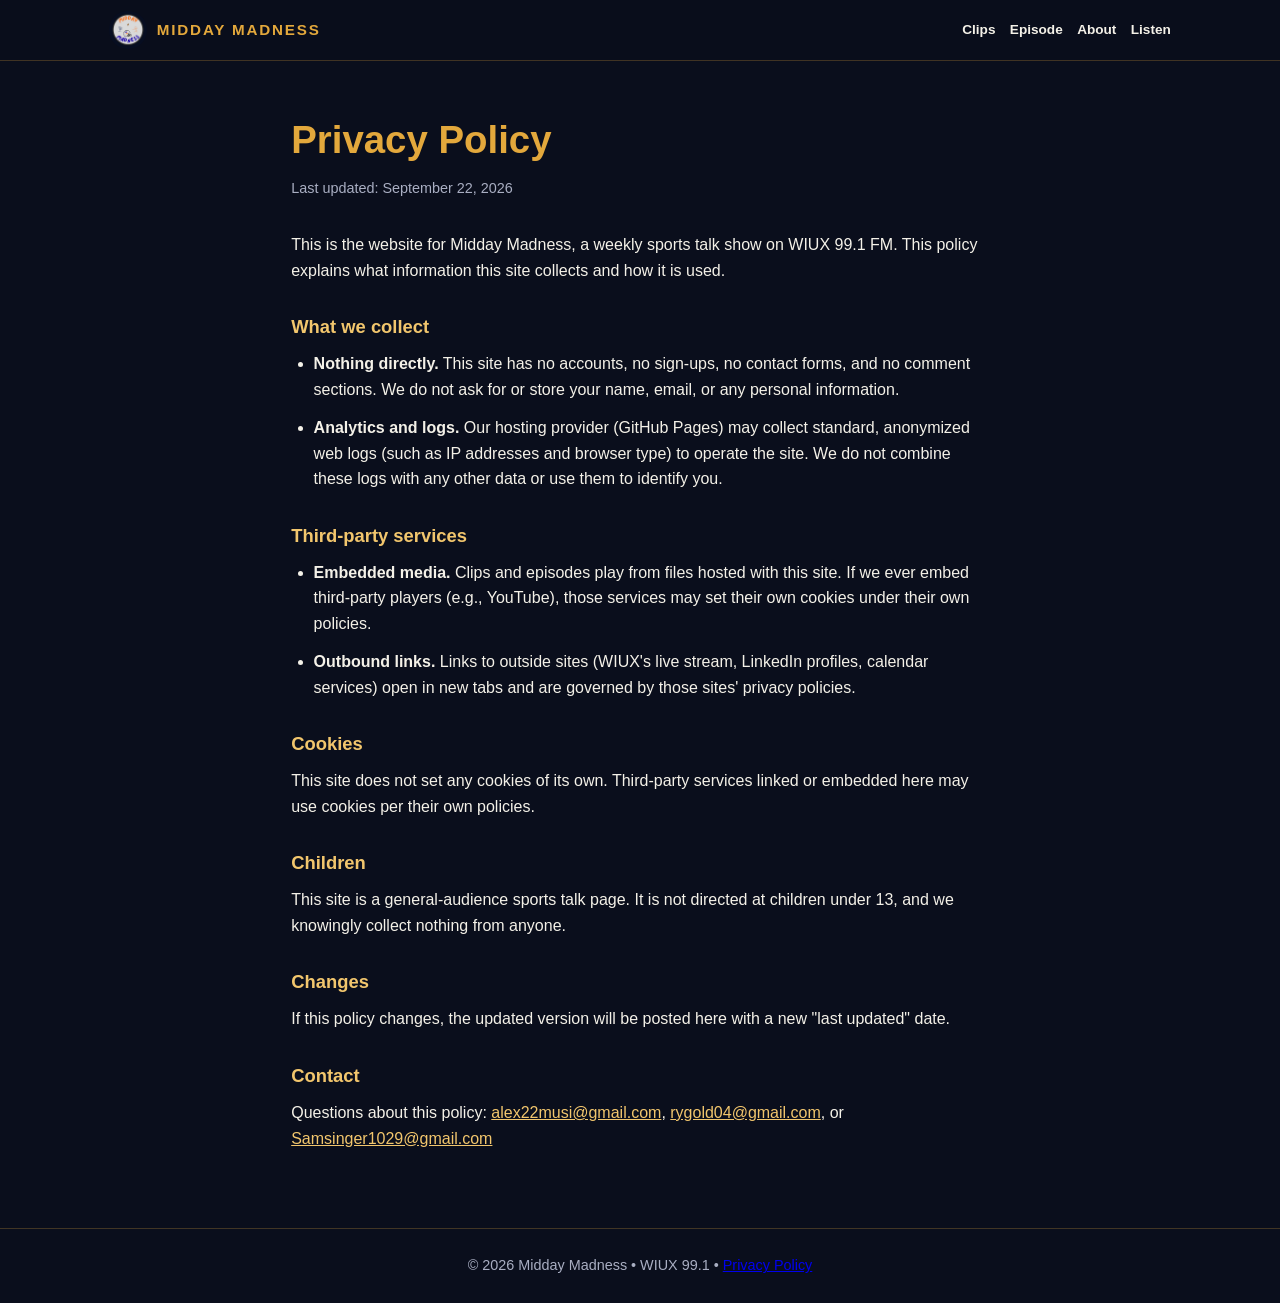
<file: privacy.html>
<!DOCTYPE html>
<html lang="en">
<head>
<meta charset="utf-8">
<meta name="viewport" content="width=device-width, initial-scale=1">
<title>Privacy Policy — Midday Madness</title>
<meta name="description" content="Privacy policy for the Midday Madness podcast website.">
<link rel="icon" type="image/jpeg" href="assets/logo.jpg">
<link rel="stylesheet" href="styles.css?v=20261111d">
<style>
  .policy { max-width: 46rem; margin: 0 auto; padding: 3rem 1.2rem 4rem; }
  .policy h1 { color: var(--gold); font-size: clamp(1.8rem, 5vw, 2.4rem); margin-bottom: 0.4rem; }
  .policy .meta { color: var(--muted); font-size: 0.9rem; margin-bottom: 2rem; }
  .policy h2 { font-size: 1.15rem; margin: 1.8rem 0 0.6rem; color: var(--gold-soft); }
  .policy p, .policy li { margin-bottom: 0.8rem; }
  .policy ul { padding-left: 1.4rem; }
  .policy a { color: var(--gold-soft); }
</style>
</head>
<body>
<header class="nav">
  <div class="nav-inner">
    <a class="brand" href="index.html">
      <img src="assets/logo.jpg" alt="Midday Madness logo">
      <span>MIDDAY MADNESS</span>
    </a>
    <nav>
      <a href="index.html#clips">Clips</a>
      <a href="index.html#episode">Episode</a>
      <a href="index.html#about">About</a>
      <a href="index.html#listen">Listen</a>
    </nav>
  </div>
</header>
<main class="policy">
  <h1>Privacy Policy</h1>
  <p class="meta">Last updated: September 22, 2026</p>
  <p>This is the website for Midday Madness, a weekly sports talk show on WIUX 99.1 FM. This policy explains what information this site collects and how it is used.</p>

  <h2>What we collect</h2>
  <ul>
    <li><strong>Nothing directly.</strong> This site has no accounts, no sign-ups, no contact forms, and no comment sections. We do not ask for or store your name, email, or any personal information.</li>
    <li><strong>Analytics and logs.</strong> Our hosting provider (GitHub Pages) may collect standard, anonymized web logs (such as IP addresses and browser type) to operate the site. We do not combine these logs with any other data or use them to identify you.</li>
  </ul>

  <h2>Third-party services</h2>
  <ul>
    <li><strong>Embedded media.</strong> Clips and episodes play from files hosted with this site. If we ever embed third-party players (e.g., YouTube), those services may set their own cookies under their own policies.</li>
    <li><strong>Outbound links.</strong> Links to outside sites (WIUX's live stream, LinkedIn profiles, calendar services) open in new tabs and are governed by those sites' privacy policies.</li>
  </ul>

  <h2>Cookies</h2>
  <p>This site does not set any cookies of its own. Third-party services linked or embedded here may use cookies per their own policies.</p>

  <h2>Children</h2>
  <p>This site is a general-audience sports talk page. It is not directed at children under 13, and we knowingly collect nothing from anyone.</p>

  <h2>Changes</h2>
  <p>If this policy changes, the updated version will be posted here with a new "last updated" date.</p>

  <h2>Contact</h2>
  <p>Questions about this policy: <a href="mailto:alex22musi@gmail.com">alex22musi@gmail.com</a>, <a href="mailto:rygold04@gmail.com">rygold04@gmail.com</a>, or <a href="mailto:Samsinger1029@gmail.com">Samsinger1029@gmail.com</a></p>
</main>
<footer>
  <p>&copy; 2026 Midday Madness &bull; WIUX 99.1 &bull; <a href="privacy.html">Privacy Policy</a></p>
</footer>
</body>
</html>
</file>
<file: styles.css>
:root {
  --navy: #0a0e1c;
  --navy-2: #10162a;
  --gold: #e3a83c;
  --gold-soft: #f2c66d;
  --text: #f4f1e8;
  --muted: #a9aec2;
  --card: #141b31;
}

* { box-sizing: border-box; margin: 0; padding: 0; }

html { scroll-behavior: smooth; }

body {
  background: var(--navy);
  color: var(--text);
  font-family: -apple-system, BlinkMacSystemFont, "Segoe UI", Inter, Helvetica, Arial, sans-serif;
  line-height: 1.6;
}

/* ---------- nav ---------- */
.nav {
  position: sticky; top: 0; z-index: 50;
  background: rgba(10, 14, 28, 0.92);
  backdrop-filter: blur(8px);
  border-bottom: 1px solid rgba(227, 168, 60, 0.25);
}
.nav-inner {
  max-width: 1100px; margin: 0 auto; padding: 0.7rem 1.2rem;
  display: flex; align-items: center; justify-content: space-between;
}
.brand { display: flex; align-items: center; gap: 0.6rem; text-decoration: none; }
.brand img { width: 38px; height: 38px; border-radius: 50%; object-fit: cover; }
.brand span { color: var(--gold); font-weight: 800; letter-spacing: 0.12em; font-size: 0.95rem; white-space: nowrap; }
.nav nav { display: flex; gap: 0.9rem; }
.nav nav a { color: var(--text); text-decoration: none; font-weight: 600; font-size: 0.85rem; white-space: nowrap; }
.nav nav a:hover { color: var(--gold); }
@media (max-width: 520px) {
  .nav-inner { padding: 0.7rem 0.8rem; }
  .brand img { width: 30px; height: 30px; }
  .brand span { font-size: 0.78rem; letter-spacing: 0.08em; }
  .nav nav { gap: 0.65rem; }
  .nav nav a { font-size: 0.78rem; }
}

/* ---------- hero ---------- */
.hero {
  text-align: center;
  padding: 4.5rem 1.2rem 3.5rem;
  background: radial-gradient(ellipse 70% 55% at 50% 38%, rgba(227, 168, 60, 0.14), transparent 70%);
}
.hero-logo {
  width: 190px; height: 190px; border-radius: 50%; object-fit: cover;
  border: 3px solid var(--gold);
  box-shadow: 0 0 60px rgba(227, 168, 60, 0.35);
  margin-bottom: 1.4rem;
}
.hero h1 {
  color: var(--gold); font-size: clamp(2.2rem, 7vw, 3.6rem);
  letter-spacing: 0.08em; font-weight: 900; line-height: 1.1;
}
.tagline { font-size: 1.25rem; margin-top: 0.6rem; color: var(--text); font-weight: 500; }
.schedule { color: var(--muted); margin-top: 0.4rem; letter-spacing: 0.04em; }
.cta {
  display: inline-block; margin-top: 1.6rem;
  background: var(--gold); color: #1a1206;
  font-weight: 800; letter-spacing: 0.03em;
  padding: 0.85rem 2.2rem; border-radius: 999px; text-decoration: none;
  transition: transform 0.15s ease, box-shadow 0.15s ease;
}
.cta:hover { transform: translateY(-2px); box-shadow: 0 8px 24px rgba(227, 168, 60, 0.4); }

/* ---------- sections ---------- */
section { max-width: 1100px; margin: 0 auto; padding: 3.5rem 1.2rem; }
section h2 {
  color: var(--gold); letter-spacing: 0.18em; font-size: 1.55rem;
  font-weight: 800; text-align: center; margin-bottom: 2rem;
}

/* ---------- clips ---------- */
.clip-grid {
  display: grid; gap: 1rem;
  grid-template-columns: repeat(2, 1fr);
}
@media (min-width: 900px) { .clip-grid { grid-template-columns: repeat(3, 1fr); gap: 1.1rem; } }
.clip-card {
  background: var(--card); border-radius: 14px; overflow: hidden;
  border: 1px solid rgba(227, 168, 60, 0.18);
  display: flex; flex-direction: column;
}
.clip-card video {
  width: 100%; aspect-ratio: 9 / 16; display: block; background: #000;
  object-fit: contain;
}
/* Loading placeholders: same layout as a real card; only opacity animates (compositor-only). */
.clip-card.skel .skel-media { width: 100%; aspect-ratio: 9 / 16; background: #0b0e1a; }
.clip-card.skel h3, .clip-card.skel .meta, .clip-card.skel .blurb, .clip-card.skel .strip-btn { color: transparent; user-select: none; }
.clip-card.skel .clip-body, .clip-card.skel .strip-btn { animation: skel-pulse 1.4s ease-in-out infinite; }
.clip-card.skel .clip-body h3, .clip-card.skel .clip-body .meta { background: rgba(255, 255, 255, 0.05); border-radius: 4px; }
@keyframes skel-pulse { 0%, 100% { opacity: 1; } 50% { opacity: 0.55; } }
@media (prefers-reduced-motion: reduce) { .clip-card.skel .clip-body, .clip-card.skel .strip-btn { animation: none; } }
.clip-body { padding: 0.65rem 0.75rem 0.8rem; }
.clip-body h3 { font-size: 0.95rem; line-height: 1.3; margin-bottom: 0.1rem; }
.clip-body .meta { color: var(--gold); font-weight: 700; font-size: 0.76rem; margin-bottom: 0.3rem; }
.clip-body .blurb {
  color: var(--muted); font-size: 0.83rem; line-height: 1.45;
  display: -webkit-box; -webkit-line-clamp: 2; -webkit-box-orient: vertical; overflow: hidden;
}
@media (max-width: 640px) { .clip-body .blurb { display: none; } }
.strip-btn {
  margin-top: auto; display: block; width: 100%; cursor: pointer;
  border: none; border-top: 1px solid rgba(227, 168, 60, 0.22);
  background: rgba(227, 168, 60, 0.06); color: var(--gold);
  font: inherit; font-size: 0.72rem; font-weight: 800; letter-spacing: 0.12em;
  padding: 0.6rem 0.4rem; text-align: center;
}
.strip-btn:hover { background: rgba(227, 168, 60, 0.16); }
.strip-btn:active { transform: scale(0.99); }
@media (max-width: 640px) { .strip-btn .strip-long { display: none; } }
/* While clips load, keep the button's space reserved (invisible) so the sections below don't jump. */
.show-more.is-pending[hidden] { display: block !important; visibility: hidden; } /* beats the global [hidden] rule */
.show-more {
  display: block; margin: 1.8rem auto 0; cursor: pointer;
  background: var(--gold); color: #1a1206; border: none; border-radius: 999px;
  font: inherit; font-weight: 800; padding: 0.8rem 1.8rem;
}
.show-more:hover { filter: brightness(1.08); }
.clips-empty { text-align: center; color: var(--muted); }
.player-sub { font-size: 0.72rem; font-weight: 600; letter-spacing: 0.05em; color: var(--muted); }

/* P5 episode picker: All-episodes toggle + season-grouped sheet */
.ep-picker { margin: 0.35rem 0 0.55rem; }
.ep-allbtn {
  width: 100%; padding: 0.62rem 0.8rem; border-radius: 10px; cursor: pointer;
  border: 1px solid rgba(245, 179, 1, 0.45); background: rgba(245, 179, 1, 0.07);
  color: var(--gold); font-weight: 800; font-size: 0.78rem; letter-spacing: 0.1em; text-transform: uppercase;
  display: flex; align-items: center; justify-content: center; gap: 0.45rem;
}
.ep-allbtn:hover { background: rgba(245, 179, 1, 0.14); }
.ep-chev { display: inline-block; transition: transform 0.2s ease; font-size: 0.7rem; }
.ep-allbtn.open .ep-chev { transform: rotate(180deg); }
.ep-sheet {
  margin-top: 0.6rem; border: 1px solid var(--line, rgba(255,255,255,.09)); border-radius: 12px;
  overflow-y: auto; max-height: 372px; background: rgba(255,255,255,0.02);
  scrollbar-width: thin; scrollbar-color: rgba(245,179,1,.4) transparent;
}
.ep-sheet::-webkit-scrollbar { width: 5px; }
.ep-sheet::-webkit-scrollbar-thumb { background: rgba(245,179,1,.4); border-radius: 3px; }
.ep-sheet::-webkit-scrollbar-track { background: transparent; }
.ep-season {
  padding: 0.55rem 0.85rem 0.3rem; font-size: 0.62rem; letter-spacing: 0.15em; font-weight: 800;
  color: var(--gold); text-transform: uppercase;
}
.ep-row {
  display: flex; align-items: center; gap: 0.65rem; width: 100%; text-align: left; cursor: pointer;
  padding: 0.58rem 0.85rem; background: none; border: none; border-top: 1px solid rgba(255,255,255,0.06);
  color: var(--ink, #e8eaf2); font: inherit;
}
.ep-row:hover { background: rgba(255,255,255,0.045); }
.ep-row.now { background: rgba(245, 179, 1, 0.09); }
.ep-badge {
  flex: 0 0 auto; font-size: 0.6rem; font-weight: 800; letter-spacing: 0.05em;
  color: #131313; background: var(--muted); border-radius: 5px; padding: 0.2rem 0.36rem;
}
.ep-row.now .ep-badge { background: var(--gold); }
.ep-rmain { flex: 1 1 auto; min-width: 0; display: flex; flex-direction: column; gap: 0.08rem; }
.ep-rtitle { font-size: 0.88rem; font-weight: 700; white-space: nowrap; overflow: hidden; text-overflow: ellipsis; }
.ep-rtime { flex: 0 0 auto; font-size: 0.7rem; color: var(--muted); font-variant-numeric: tabular-nums; }
.ep-rplay { flex: 0 0 auto; color: var(--gold); font-size: 0.8rem; }

/* ---------- about ---------- */
.about { background: var(--navy-2); max-width: none; }
.about > * { max-width: 1100px; margin-left: auto; margin-right: auto; }
.about-lede { text-align: center; max-width: 640px; margin: 0 auto 2.5rem; color: var(--text); font-size: 1.1rem; }
.hosts { display: grid; gap: 1.6rem; grid-template-columns: 1fr; max-width: 720px; }
@media (min-width: 640px) { .hosts { grid-template-columns: 1fr 1fr; } }
.host {
  background: var(--card); border-radius: 18px; padding: 1.8rem 1.4rem; text-align: center;
  border: 1px solid rgba(227, 168, 60, 0.18);
}
.host-photo {
  width: 120px; height: 120px; border-radius: 50%; margin: 0 auto 1rem;
  display: flex; align-items: center; justify-content: center;
  border: 2px dashed rgba(227, 168, 60, 0.5); color: var(--muted); font-size: 0.75rem;
  text-align: center; padding: 0.5rem;
}
.host h3 { font-size: 1.25rem; }
.host-link { color: inherit; text-decoration: none; }
.host-link:hover { color: var(--gold); text-decoration: underline; }
.host .role { color: var(--gold); font-weight: 700; font-size: 0.85rem; letter-spacing: 0.06em; text-transform: uppercase; margin: 0.2rem 0 0.6rem; }
.host .bio { color: var(--muted); font-size: 0.95rem; }

img.host-photo {
  border: 2px solid var(--gold); object-fit: cover; display: block; padding: 0;
}

/* ---------- full episode ---------- */
/* Full-episodes band: full-bleed darker chapter break so leaving the
   clips grid feels like entering a different room — the episode player. */
.episode {
  text-align: center;
  max-width: none;
  padding-left: max(1.2rem, calc(50% - 550px));
  padding-right: max(1.2rem, calc(50% - 550px));
  background: linear-gradient(180deg, #131a33 0%, #0a0e1e 100%);
  border-top: 2px solid rgba(227, 168, 60, 0.5);
  border-bottom: 1px solid rgba(227, 168, 60, 0.2);
}
.episode audio { width: 100%; max-width: 640px; }

.player {
  background: linear-gradient(180deg, #161d36, #11172c);
  border: 1px solid rgba(227, 168, 60, 0.28);
  border-radius: 20px;
  padding: 1.2rem 1.4rem 1.1rem;
  max-width: 680px; margin: 0 auto;
  box-shadow: 0 12px 40px rgba(0, 0, 0, 0.45);
  text-align: left;
}
.player-head {
  display: flex; align-items: center; gap: 0.9rem;
  margin-bottom: 1rem;
}
.player-art {
  width: 56px; height: 56px; border-radius: 12px; object-fit: cover;
  border: 1px solid rgba(227, 168, 60, 0.35); flex: 0 0 auto;
}
.player-meta { display: flex; flex-direction: column; gap: 0.15rem; min-width: 0; }
.player-kicker {
  font-size: 0.72rem; letter-spacing: 0.16em; text-transform: uppercase;
  color: var(--gold-soft); font-weight: 800;
}
.player-title {
  font-weight: 700; color: var(--text);
  white-space: nowrap; overflow: hidden; text-overflow: ellipsis;
}
.player-scrub { display: flex; align-items: center; gap: 0.7rem; margin-bottom: 0.4rem; }
.player-time {
  font-size: 0.8rem; color: var(--muted); font-variant-numeric: tabular-nums;
  min-width: 46px;
}
.player-time:last-child { text-align: right; }
.player-bar {
  position: relative; height: 8px; border-radius: 999px; flex: 1 1 auto;
  background: rgba(244, 241, 232, 0.12); cursor: pointer;
  touch-action: none;
}
.player-buffered {
  position: absolute; inset: 0 auto 0 0; width: 0;
  background: rgba(244, 241, 232, 0.22); border-radius: 999px;
}
.player-progress {
  position: absolute; inset: 0 auto 0 0; width: 0;
  background: linear-gradient(90deg, var(--gold-soft), var(--gold));
  border-radius: 999px;
}
.player-bar::after {
  content: ""; position: absolute; top: 50%;
  left: var(--knob, 0%);
  width: 14px; height: 14px; border-radius: 50%;
  background: #fff; border: 3px solid var(--gold);
  transform: translate(-50%, -50%);
  box-shadow: 0 2px 8px rgba(0,0,0,0.5);
  pointer-events: none;
  opacity: 0; transition: opacity 0.15s ease;
}
.player-bar:hover::after, .player-bar:focus-visible::after { opacity: 1; }
.player-controls {
  display: flex; align-items: center; justify-content: center;
  gap: 1.8rem; margin: 0.5rem 0 0.9rem;
}
.player-skip {
  background: none; border: none; cursor: pointer;
  color: var(--gold-soft); padding: 0.25rem; border-radius: 50%;
  display: flex; align-items: center; justify-content: center;
  transition: background 0.15s ease, transform 0.12s ease;
}
.player-skip:hover { background: rgba(227, 168, 60, 0.14); }
.player-skip:active { transform: scale(0.94); }
.player-skip svg { width: 46px; height: 46px; display: block; }
.player-play {
  flex: 0 0 auto;
  width: 64px; height: 64px; border-radius: 50%;
  border: none; cursor: pointer;
  background: var(--gold); color: #1a1206;
  display: flex; align-items: center; justify-content: center;
  box-shadow: 0 4px 18px rgba(227, 168, 60, 0.45);
  transition: transform 0.12s ease;
}
.player-play:hover { transform: scale(1.06); }
.player-play:active { transform: scale(0.97); }
.player-tools {
  display: flex; align-items: center; justify-content: space-between;
  gap: 1rem; padding-top: 0.85rem;
  border-top: 1px solid rgba(244, 241, 232, 0.08);
}
.player-speeds {
  display: flex; gap: 2px; padding: 3px;
  background: rgba(244, 241, 232, 0.07);
  border: 1px solid rgba(244, 241, 232, 0.08);
  border-radius: 999px;
}
.player-speeds button {
  border: none; background: none; cursor: pointer;
  color: var(--muted); font-size: 0.78rem; font-weight: 700;
  padding: 0.35rem 0.75rem; border-radius: 999px;
  font-variant-numeric: tabular-nums;
  transition: background 0.15s ease, color 0.15s ease;
}
.player-speeds button:hover { color: var(--text); }
.player-speeds button.is-active { background: var(--gold); color: #1a1206; }
.player-volume { display: flex; align-items: center; gap: 0.5rem; color: var(--muted); }
.player-volume input[type="range"] { width: 96px; accent-color: var(--gold); cursor: pointer; }
@media (max-width: 520px) {
  .player { padding: 1rem; }
  .player-volume { display: none; }
  .player-tools { justify-content: center; }
  .player-controls { gap: 1.4rem; }
}

/* ---------- listen ---------- */
.listen { text-align: center; }
.listen .big { font-size: clamp(1.6rem, 5vw, 2.4rem); font-weight: 800; color: var(--gold-soft); }
.listen p:last-of-type { color: var(--muted); margin-top: 0.4rem; }
.listen-live {
  display: inline-flex; align-items: center; gap: 0.65rem;
  margin-top: 1.2rem; padding: 0.85rem 1.9rem;
  background: #161d36; color: var(--text);
  border: 1.5px solid var(--gold);
  font-weight: 900; font-size: 1.05rem; letter-spacing: 0.08em;
  text-transform: uppercase; text-decoration: none;
  border-radius: 999px;
  box-shadow: 0 8px 26px rgba(0, 0, 0, 0.45);
  transition: transform 0.12s ease, box-shadow 0.12s ease, border-color 0.12s ease;
}
.listen-live:hover { transform: translateY(-2px); border-color: var(--gold-soft); box-shadow: 0 12px 32px rgba(0, 0, 0, 0.5), 0 0 18px rgba(227, 168, 60, 0.25); }
.listen-live .stn { color: var(--gold-soft); font-weight: 800; letter-spacing: 0.03em; }

/* ---------- live mode ---------- */
[hidden] { display: none !important; }
/* When live mode is on, the sticky nav sits below the sticky live banner.
   Scoped to pages that actually have the banner (body.has-banner, i.e. the
   homepage) — on live.html/producer.html there is no banner, and this offset
   left a 64px gap where hero content clipped above the nav. */
body.has-banner.live-now .nav, body.has-banner.live-soon .nav { top: var(--live-banner-h, 64px); }

.live-banner {
  position: sticky; top: 0; z-index: 200;
  background: linear-gradient(115deg, #200d13 0%, #12172c 55%, #0a0e1c 100%);
  border-bottom: 2px solid #e5484d;
  box-shadow: 0 8px 28px rgba(229, 72, 77, 0.28);
}
.live-banner-inner {
  max-width: 1100px; margin: 0 auto; width: 100%;
  display: flex; align-items: center; gap: 0.9rem;
  padding: 0.65rem 1.2rem;
}
body.live-soon .live-banner {
  border-bottom-color: var(--gold);
  background: linear-gradient(115deg, #1d1407 0%, #12172c 55%, #0a0e1c 100%);
  box-shadow: 0 8px 28px rgba(227, 168, 60, 0.2);
}
.live-dot {
  display: inline-block; position: relative; width: 0.75rem; height: 0.75rem; border-radius: 50%; flex: none;
  background: #ff5b61;
  box-shadow: 0 0 8px rgba(255, 91, 97, 0.8);
  animation: live-pulse 1.4s ease-in-out infinite;
}
/* The expanding ring is a scaled/faded pseudo-element (compositor-only) instead of an animated box-shadow, which repainted every frame. */
.live-dot::after {
  content: ''; position: absolute; inset: 0; border-radius: 50%; background: inherit; opacity: 0;
  animation: live-ring 1.4s ease-out infinite;
}
body.live-soon .live-dot {
  background: var(--gold-soft);
  box-shadow: 0 0 8px rgba(242, 198, 109, 0.7);
}
@keyframes live-pulse {
  0%, 100% { opacity: 1; }
  50% { opacity: 0.75; }
}
@keyframes live-ring {
  0% { transform: scale(1); opacity: 0; }
  8% { opacity: 0.5; }
  50%, 100% { transform: scale(2.2); opacity: 0; }
}
@media (prefers-reduced-motion: reduce) { .live-dot, .live-dot::after { animation: none; } }
.live-text { display: flex; flex-direction: column; line-height: 1.3; margin-right: auto; min-width: 0; }
.live-text strong {
  letter-spacing: 0.14em; font-size: 0.85rem; font-weight: 900; color: #fff;
}
.live-text span:last-child { color: var(--muted); font-size: 0.85rem; white-space: nowrap; overflow: hidden; text-overflow: ellipsis; }
.live-btn {
  flex: none; color: #1a1206; background: linear-gradient(180deg, var(--gold-soft), var(--gold));
  font-weight: 900; font-size: 0.92rem; letter-spacing: 0.02em; text-decoration: none;
  padding: 0.6rem 1.4rem; border-radius: 999px;
  box-shadow: 0 4px 18px rgba(227, 168, 60, 0.45), inset 0 1px 0 rgba(255, 255, 255, 0.35);
  transition: transform 0.15s ease, box-shadow 0.15s ease;
}
.live-btn:hover { transform: translateY(-1px); box-shadow: 0 8px 26px rgba(227, 168, 60, 0.6), inset 0 1px 0 rgba(255, 255, 255, 0.35); }
@media (max-width: 560px) {
  #live-banner-sub { display: none; }
  .live-btn { padding: 0.5rem 1rem; font-size: 0.85rem; }
  .live-banner-inner { gap: 0.65rem; padding: 0.55rem 0.8rem; }
}

.live-hero {
  max-width: none;
  padding: 4rem 1.2rem;
  text-align: center;
  background:
    radial-gradient(ellipse 65% 90% at 50% 0%, rgba(229, 72, 77, 0.16), transparent 70%),
    linear-gradient(180deg, #10162a 0%, var(--navy) 100%);
  border-bottom: 1px solid rgba(229, 72, 77, 0.45);
}
body.live-soon .live-hero {
  background:
    radial-gradient(ellipse 65% 90% at 50% 0%, rgba(227, 168, 60, 0.13), transparent 70%),
    linear-gradient(180deg, #10162a 0%, var(--navy) 100%);
  border-bottom-color: rgba(227, 168, 60, 0.4);
}
.live-hero-inner {
  max-width: 700px; margin: 0 auto;
  background: rgba(20, 27, 49, 0.72);
  border: 1px solid rgba(229, 72, 77, 0.4);
  border-radius: 24px;
  padding: 2.6rem 2rem 2.2rem;
  box-shadow: 0 24px 70px rgba(0, 0, 0, 0.5), 0 0 46px rgba(229, 72, 77, 0.1);
  backdrop-filter: blur(6px);
}
body.live-soon .live-hero-inner { border-color: rgba(227, 168, 60, 0.4); box-shadow: 0 24px 70px rgba(0, 0, 0, 0.5), 0 0 46px rgba(227, 168, 60, 0.1); }
.live-kicker {
  display: inline-flex; align-items: center; gap: 0.55rem;
  font-weight: 900; letter-spacing: 0.16em; font-size: 0.8rem; color: #ffb3b6;
  background: rgba(229, 72, 77, 0.14);
  border: 1px solid rgba(229, 72, 77, 0.55);
  padding: 0.42rem 1rem; border-radius: 999px;
  margin: 0 0 1.1rem;
}
body.live-soon .live-kicker {
  color: var(--gold-soft);
  background: rgba(227, 168, 60, 0.12);
  border-color: rgba(227, 168, 60, 0.55);
}
.live-kicker .live-dot { width: 0.55rem; height: 0.55rem; }
.live-hero h2 {
  margin: 0 0 0.6rem; color: var(--gold);
  font-size: clamp(2rem, 6vw, 3rem); font-weight: 900; letter-spacing: 0.04em; line-height: 1.1;
}
.live-sub { color: var(--muted); margin: 0 0 1.5rem; font-size: 1.05rem; }
.live-hero .listen-live { font-size: 1.12rem; padding: 0.95rem 2.4rem; }
.live-cal { margin: 1.1rem 0 0; font-size: 0.9rem; }
.live-cal a { color: var(--gold-soft); text-decoration: none; border-bottom: 1px dotted rgba(242, 198, 109, 0.6); }
.live-cal a:hover { color: var(--gold); border-bottom-style: solid; }

/* ---------- footer ---------- */
footer {
  border-top: 1px solid rgba(227, 168, 60, 0.25);
  text-align: center; padding: 1.6rem 1rem; color: var(--muted); font-size: 0.9rem;
}

/* Custom clip controls (2026-11-10): nothing overlays the top of the clip;
   the bar lives at the bottom — PiP + fullscreen bottom-right. */
.clip-media { position: relative; background: #000; }
.clip-media video { width: 100%; aspect-ratio: 9 / 16; display: block; object-fit: contain; }
.clip-media:fullscreen { display: flex; align-items: center; justify-content: center; }
.clip-media:fullscreen video { width: 100%; height: 100%; aspect-ratio: auto; }
.cv-bigplay {
  position: absolute; top: 50%; left: 50%; transform: translate(-50%, -50%);
  width: 58px; height: 58px; border-radius: 50%; border: none; cursor: pointer;
  background: var(--gold); color: #131313; display: flex; align-items: center; justify-content: center;
  box-shadow: 0 6px 22px rgba(0,0,0,.5); transition: opacity .18s ease, transform .18s ease; z-index: 3;
}
.cv-bigplay svg { width: 26px; height: 26px; fill: currentColor; margin-left: 3px; }
.clip-media.cv-playing .cv-bigplay { opacity: 0; pointer-events: none; transform: translate(-50%, -50%) scale(.85); }
.cv-bar {
  position: absolute; left: 0; right: 0; bottom: 0; z-index: 3;
  display: flex; align-items: center; gap: .45rem; padding: .5rem .55rem .55rem;
  background: linear-gradient(transparent, rgba(3,5,12,.88) 45%);
  transition: opacity .25s ease;
}
.clip-media.cv-hide .cv-bar { opacity: 0; pointer-events: none; }
.cv-btn {
  flex: 0 0 auto; width: 32px; height: 32px; border: none; border-radius: 8px; cursor: pointer;
  background: rgba(255,255,255,.08); color: #fff; display: flex; align-items: center; justify-content: center; padding: 0;
}
.cv-btn svg { width: 17px; height: 17px; fill: currentColor; stroke: currentColor; }
.cv-btn .ic-pause { display: none; }
.clip-media.cv-playing .cv-btn .ic-pause { display: block; }
.clip-media.cv-playing .cv-btn .ic-play { display: none; }
.cv-time { flex: 0 0 auto; font-size: .66rem; font-weight: 600; color: #e8eaf2; font-variant-numeric: tabular-nums; }
.cv-seek {
  flex: 1 1 auto; min-width: 0; -webkit-appearance: none; appearance: none; height: 4px; border-radius: 2px;
  background: rgba(255,255,255,.25); outline: none; cursor: pointer; padding: 0;
}
.cv-seek::-webkit-slider-thumb {
  -webkit-appearance: none; appearance: none; width: 13px; height: 13px; border-radius: 50%;
  background: #fff; border: none; box-shadow: 0 1px 5px rgba(0,0,0,.5);
}
.cv-seek::-moz-range-thumb { width: 13px; height: 13px; border-radius: 50%; background: #fff; border: none; box-shadow: 0 1px 5px rgba(0,0,0,.5); }
.cv-seek::-moz-range-track { height: 4px; border-radius: 2px; background: rgba(255,255,255,.25); }

/* Scrolls to the player should clear the sticky header */
.player { scroll-margin-top: 84px; }

/* Phase 5 polish: episode player loading spinner + error line */
.player.is-loading .player-play { position: relative; }
.player.is-loading .player-play svg { visibility: hidden; }
.player.is-loading .player-play::after {
  content: ''; position: absolute; inset: 0; margin: auto;
  width: 24px; height: 24px; border-radius: 50%;
  border: 3px solid rgba(26, 18, 6, 0.25); border-top-color: #1a1206;
  animation: mm-spin 0.8s linear infinite;
}
@keyframes mm-spin { to { transform: rotate(360deg); } }
.player-error { margin: 12px 0 0; color: #ffb3b6; font-size: 14px; text-align: center; }
.player-error button {
  background: none; border: none; padding: 0; cursor: pointer;
  color: var(--gold); font: inherit; font-weight: 700; text-decoration: underline;
}
</file>
